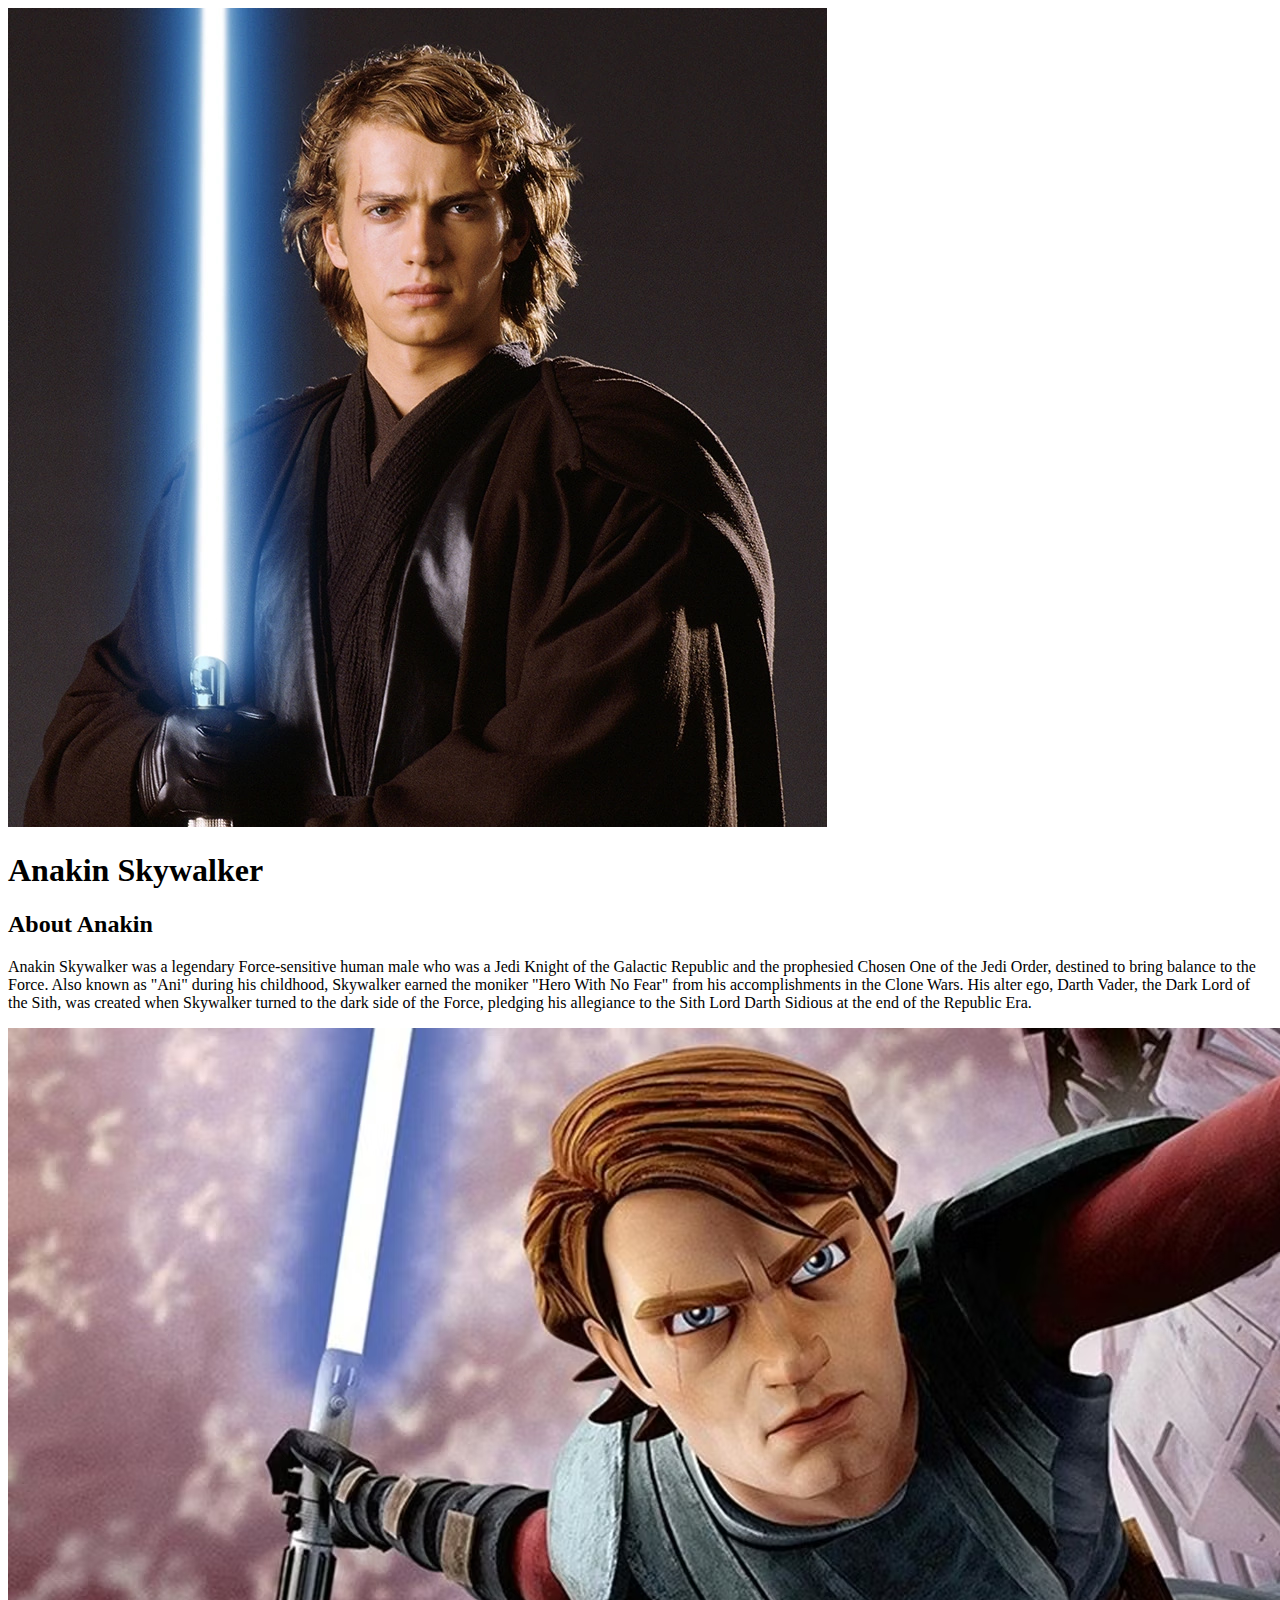
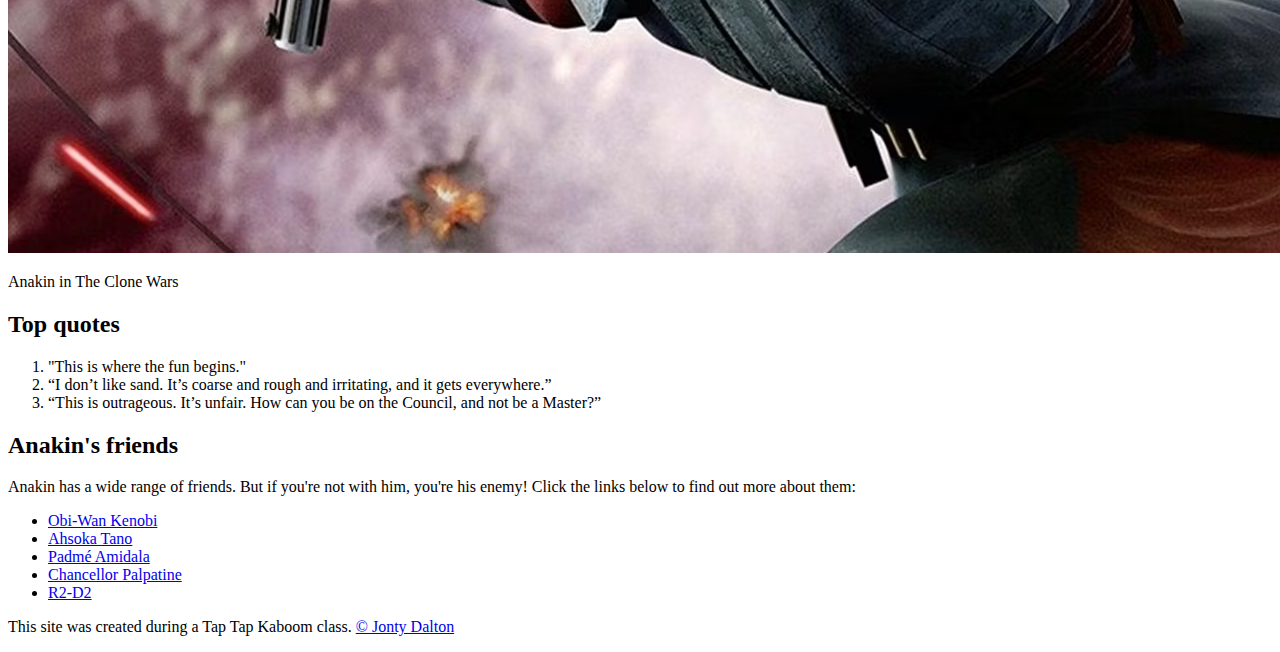
<file: index.html>
<!DOCTYPE html>
<html>
<head>
	<title>Anakin Skywalker</title>
	<link rel="icon" href="img/Anakin_Skywalker_RotS.jpg">
</head>
<body>
	<!-- header element -->
	<header>
		<img src="img/Anakin_Skywalker_RotS.jpg">
		<h1>Anakin Skywalker</h1>
	</header>

	<!-- main element -->
	<main>
		<h2>About Anakin</h2>
		<p>Anakin Skywalker was a legendary Force-sensitive human male who was a Jedi Knight of the Galactic Republic and the prophesied Chosen One of the Jedi Order, destined to bring balance to the Force. Also known as "Ani" during his childhood, Skywalker earned the moniker "Hero With No Fear" from his accomplishments in the Clone Wars. His alter ego, Darth Vader, the Dark Lord of the Sith, was created when Skywalker turned to the dark side of the Force, pledging his allegiance to the Sith Lord Darth Sidious at the end of the Republic Era.</p>
		<img src="img/Anakin-with-his-lightsaber-in-the-Clone-Wars-movie.jpg">
		<p>Anakin in The Clone Wars</p>
		<!-- Quotes -->
		<h2>Top quotes</h2>
		<ol>
			<li>"This is where the fun begins."</li>
			<li>“I don’t like sand. It’s coarse and rough and irritating, and it gets everywhere.”</li>
			<li>“This is outrageous. It’s unfair. How can you be on the Council, and not be a Master?”</li>
		</ol>
		<!-- Friends -->
		<h2>Anakin's friends</h2>
		<p>Anakin has a wide range of friends. But if you're not with him, you're his enemy! Click the links below to find out more about them:</p>
		<ul>
			<li><a target="_blank" href="https://starwars.fandom.com/wiki/Obi-Wan_Kenobi">Obi-Wan Kenobi</a></li>
			<li><a target="_blank" href="https://starwars.fandom.com/wiki/Ahsoka_Tano">Ahsoka Tano</a></li>
			<li><a target="_blank" href="https://starwars.fandom.com/wiki/Padm%C3%A9_Amidala">Padmé Amidala</a></li>
			<li><a target="_blank" href="https://starwars.fandom.com/wiki/Darth_Sidious">Chancellor Palpatine</a></li>
			<li><a target="_blank" href="https://starwars.fandom.com/wiki/R2-D2">R2-D2</a></li>
		</ul>
	</main>

	<!-- Footer element -->
	<footer>
		<p>This site was created during a Tap Tap Kaboom class. <a target="_blank" href="https://creativehand.com.au/">&copy; Jonty Dalton</a></p>
	</footer>

</body>
</html>
</file>
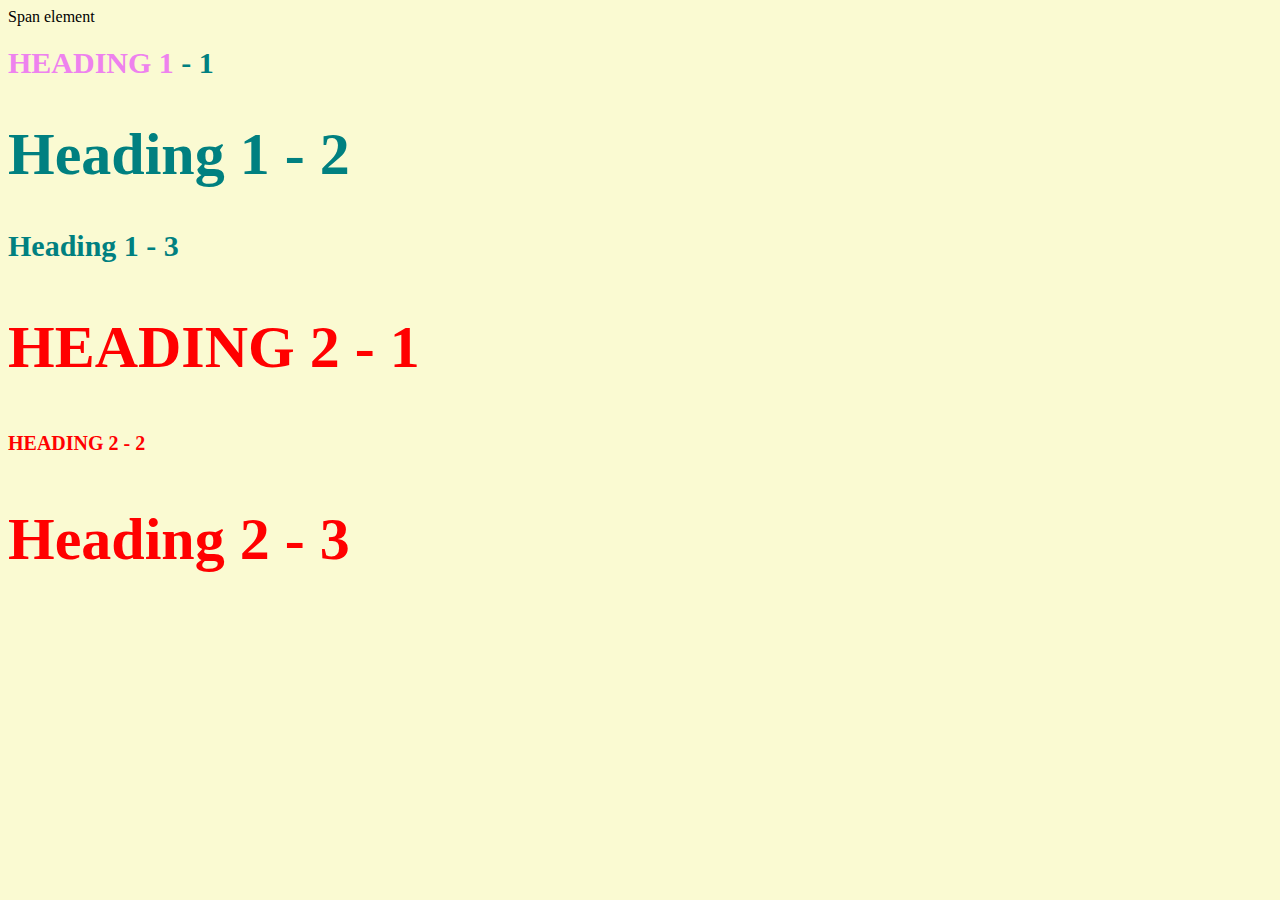
<file: style-test.html>
<!DOCTYPE html>
<html>
<head>
	<title>Style test</title>
	<link rel="stylesheet" type="text/css" href="css/test.css">
</head>
<body>
	<span>Span element</span>
	<h1 class="uppercase"><span>Heading 1</span> - 1</h1>
	<h1 class="big">Heading 1 - 2</h1>
	<h1>Heading 1 - 3</h1>
	<h2 class="big uppercase">Heading 2 - 1</h2>
	<h2 class="uppercase">Heading 2 - 2</h2>
	<h2 class="big">Heading 2 - 3</h2>

</body>
</html>
</file>
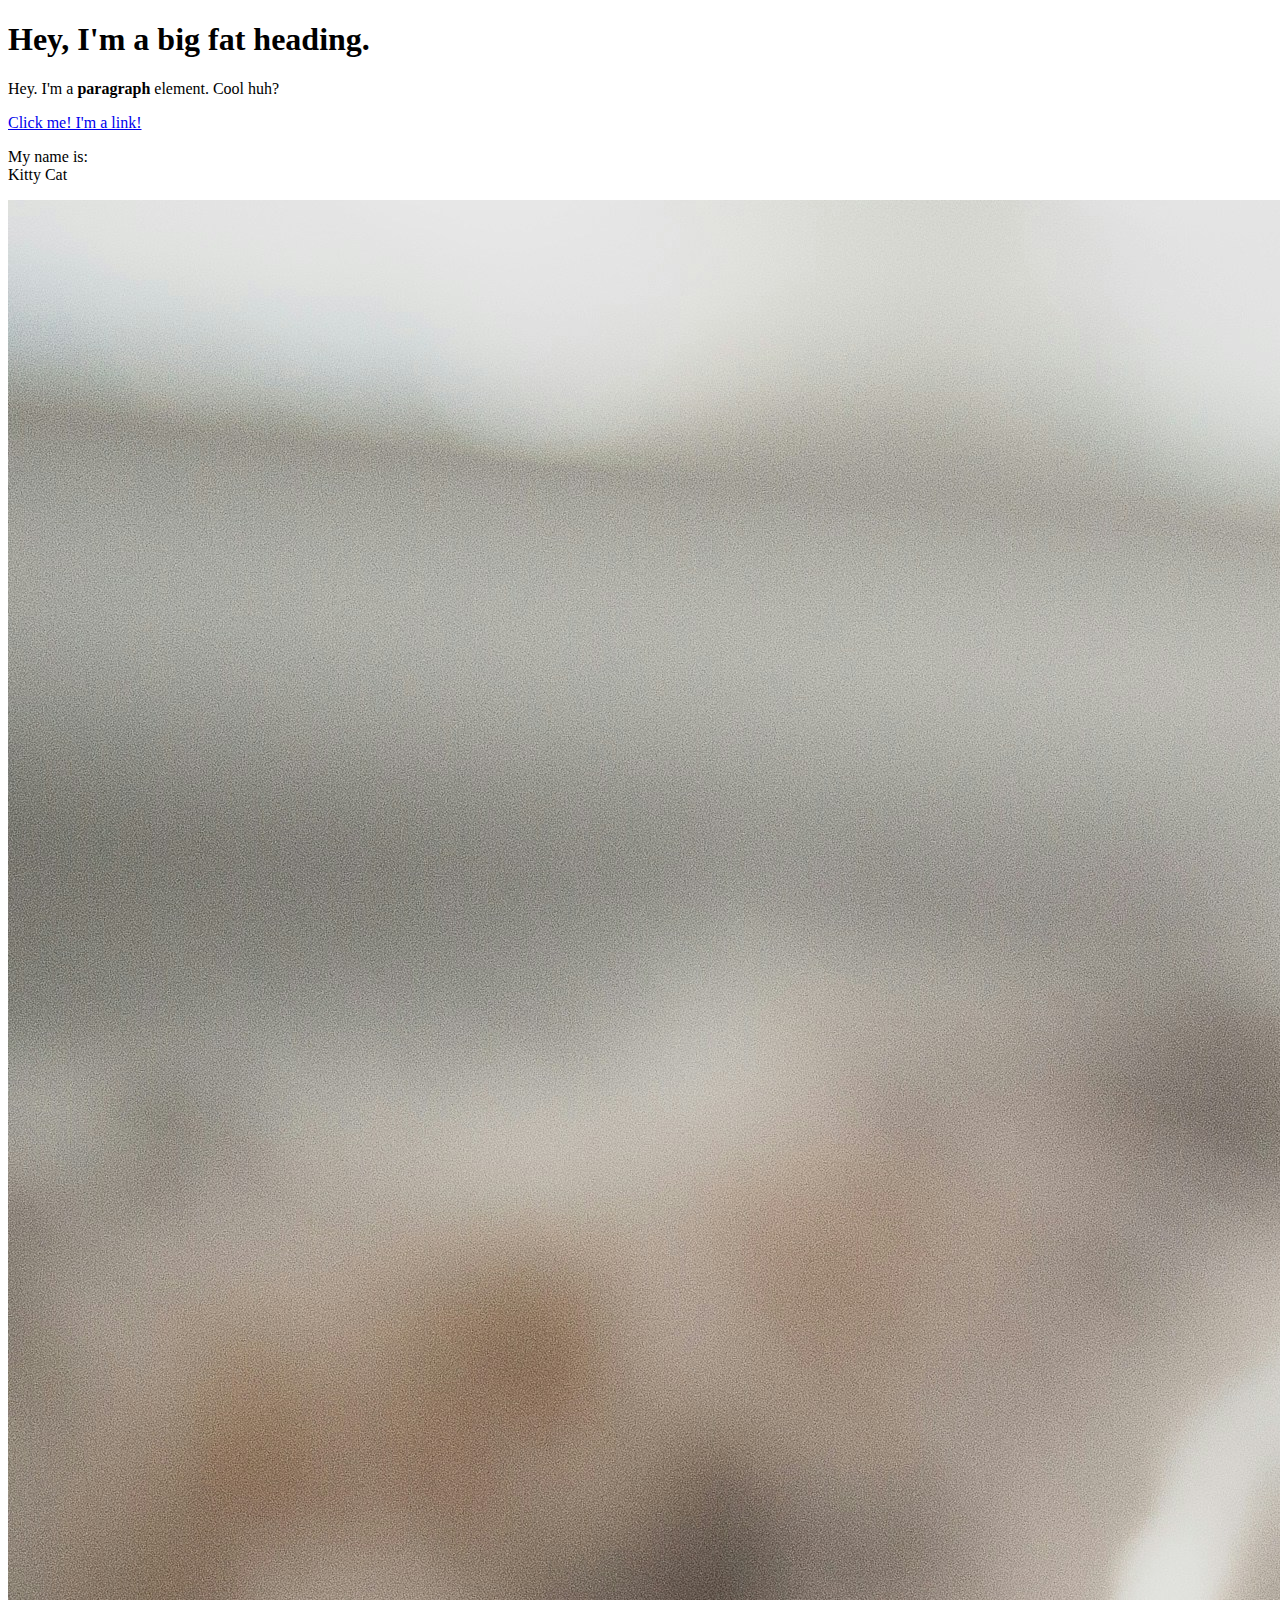
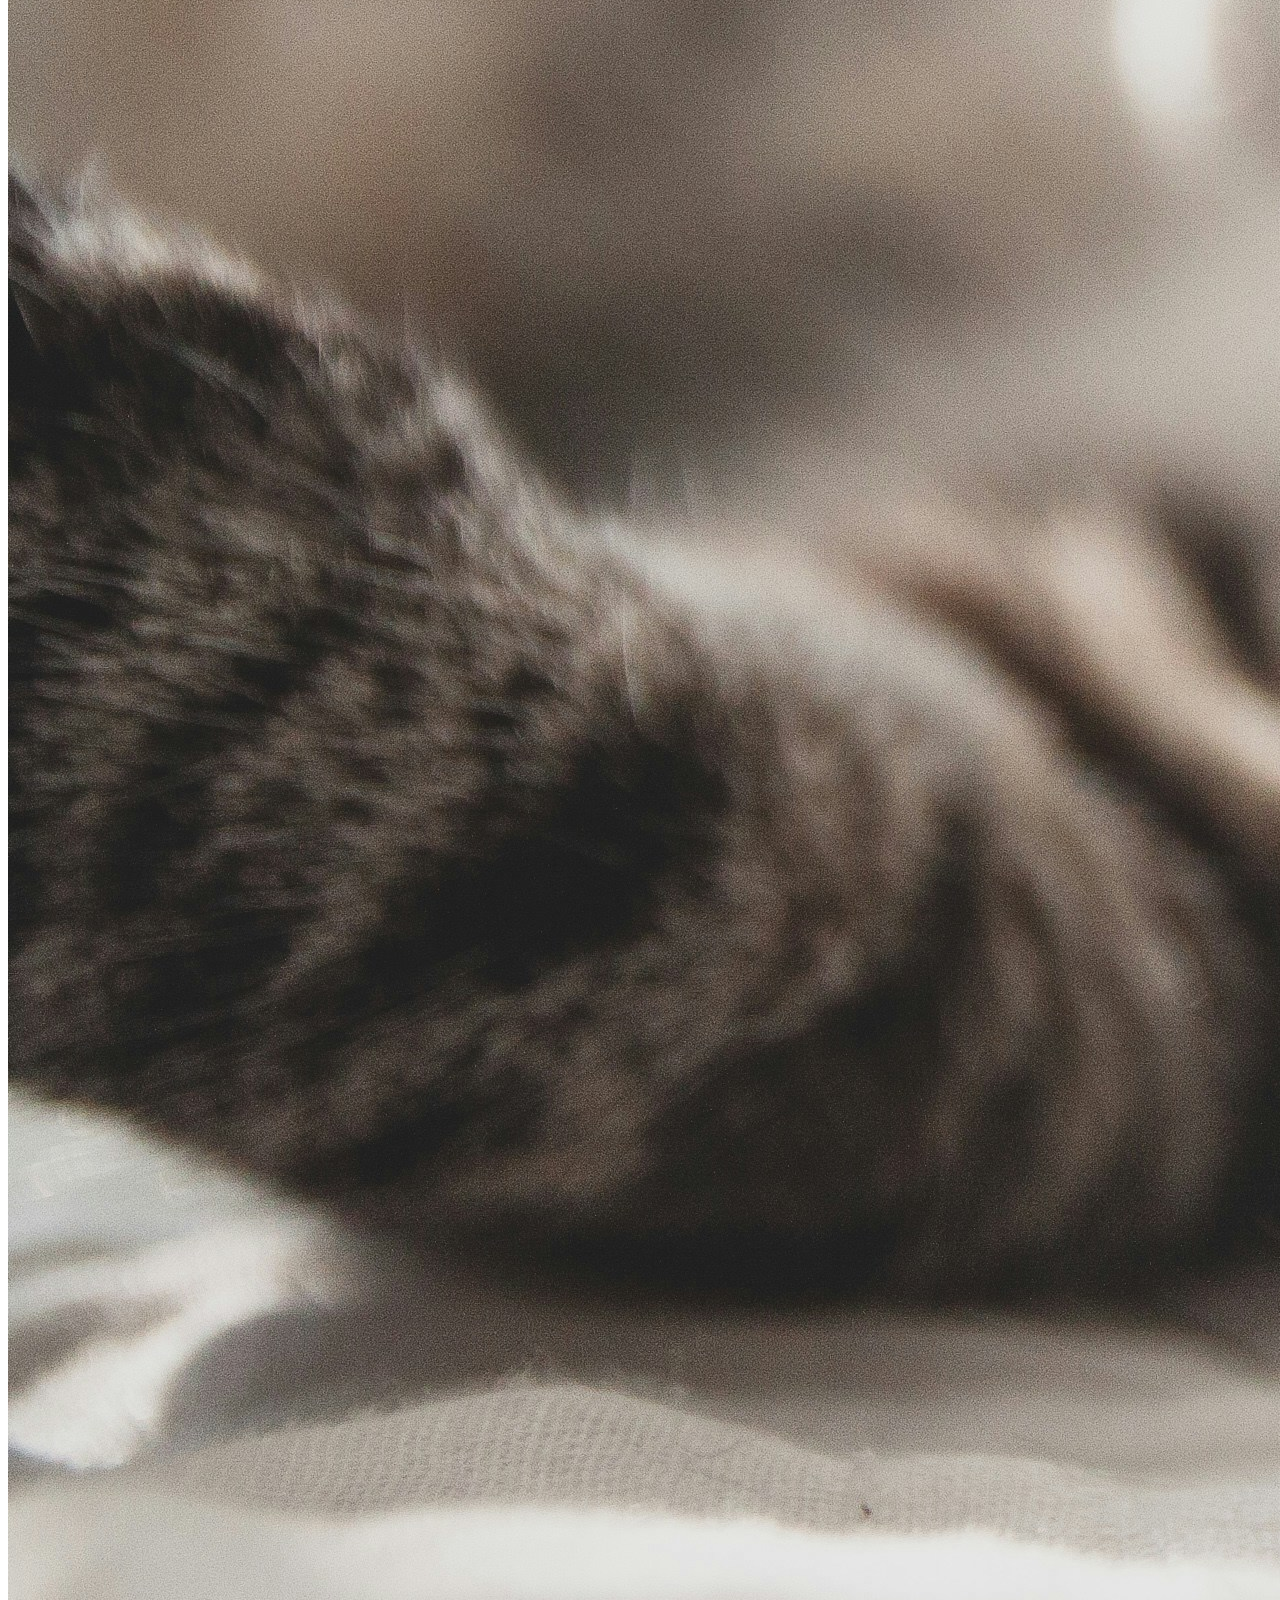
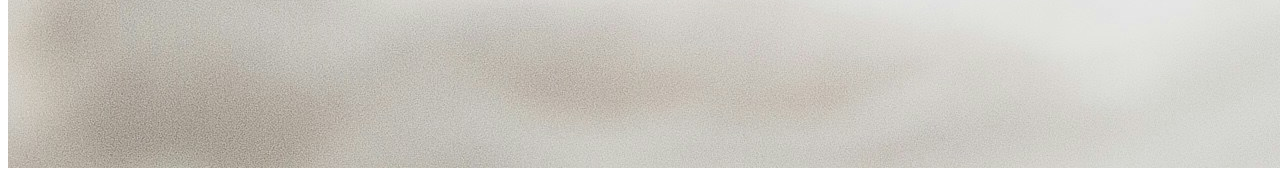
<file: test.html>
<!DOCTYPE html>
<html>
<head>
	<title>Test page</title>
</head>
<body>
	<h1>Hey, I'm a big fat heading.</h1>
	<p>Hey. I'm a <b>paragraph</b> element. Cool huh?</p>
	<a href="https://google.com" title="Let's go to Google" target="_blank">Click me! I'm a link!</a>
	<p>My name is:<br>
	Kitty Cat</p>
	<img src="img/cat.jpg">
</body>
</html>
</file>
<file: css/test.css>
body{
	background-color: lightgoldenrodyellow;
}

h1{
	font-size: 30px;
	color: teal;
}
h2{
	color: red;
	font-size: 20px;
}

.big{
	font-size: 60px;
}

.uppercase{
	text-transform: uppercase;
}

h1 span{
	color: violet;
}
</file>
